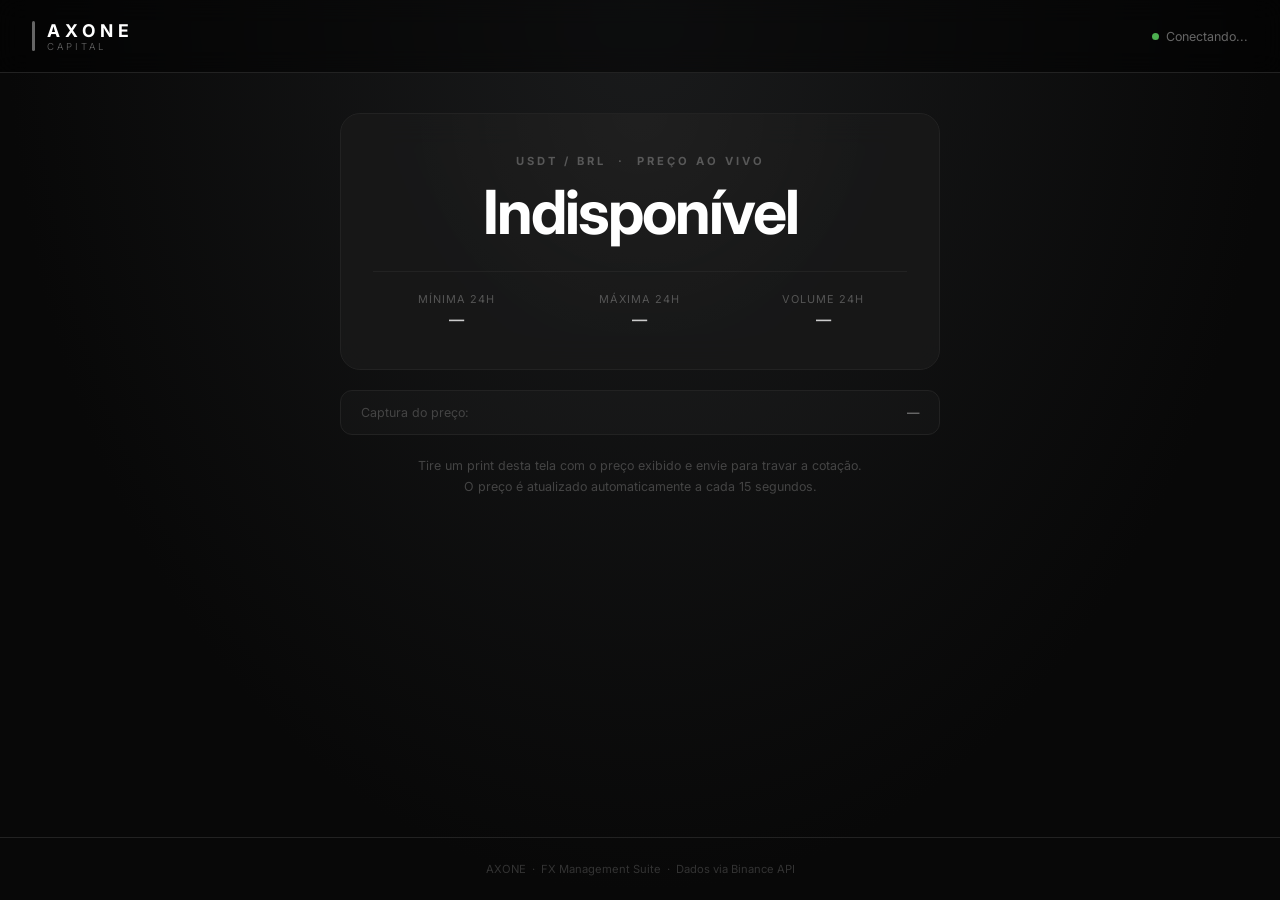
<file: cotacao-cliente.html>
<!DOCTYPE html>
<html lang="pt-BR">
<head>
    <meta charset="UTF-8">
    <meta name="viewport" content="width=device-width, initial-scale=1.0">
    <title>Cotação ao Vivo | AXONE</title>
    <link rel="preconnect" href="https://fonts.googleapis.com">
    <link rel="preconnect" href="https://fonts.gstatic.com" crossorigin>
    <link href="https://fonts.googleapis.com/css2?family=Inter:wght@300;400;600;700&display=swap" rel="stylesheet">
    <style>
        :root {
            --bg:      #0d0d0d;
            --card:    rgba(25,25,25,0.8);
            --border:  #222;
            --silver:  #a0a0a0;
            --green:   #4CAF50;
            --red:     #ff5555;
            --yellow:  #ffc107;
            --blue:    #2196F3;
        }

        * { margin:0; padding:0; box-sizing:border-box; font-family:'Inter',sans-serif; }

        body {
            background: radial-gradient(ellipse at top, #1a1b1c 0%, #080808 70%);
            min-height: 100vh;
            color: #e0e0e0;
            display: flex;
            flex-direction: column;
        }

        /* ── HEADER ── */
        header {
            display: flex;
            align-items: center;
            justify-content: space-between;
            padding: 20px 32px;
            border-bottom: 1px solid var(--border);
            background: rgba(0,0,0,.5);
            backdrop-filter: blur(12px);
            position: sticky; top:0; z-index:10;
        }

        .logo {
            display: flex; align-items: center; gap: 12px;
        }
        .logo-bar { width:3px; height:30px; background:#666; border-radius:2px; }
        .logo-kroma  { font-size:1.1rem; font-weight:700; letter-spacing:5px; color:#fff; }
        .logo-cap    { font-size:.6rem; font-weight:300; letter-spacing:3px; color:#666; }

        .live-dot {
            display: flex; align-items:center; gap:7px;
            font-size:.78rem; color:#666;
        }
        .dot {
            width:7px; height:7px; border-radius:50%;
            background: var(--green); animation: pulse 1.8s infinite;
        }
        @keyframes pulse {
            0%,100%{ opacity:1; transform:scale(1); }
            50%    { opacity:.4; transform:scale(1.4); }
        }

        /* ── MAIN ── */
        main {
            flex: 1;
            max-width: 640px;
            margin: 0 auto;
            padding: 40px 20px 60px;
            width: 100%;
        }

        /* ── PRICE HERO ── */
        .price-card {
            background: var(--card);
            backdrop-filter: blur(16px);
            border: 1px solid var(--border);
            border-radius: 20px;
            padding: 40px 32px;
            text-align: center;
            margin-bottom: 20px;
            position: relative;
            overflow: hidden;
        }
        .price-card::before {
            content: '';
            position: absolute; inset:0;
            background: radial-gradient(circle at 50% 0%, rgba(255,255,255,.03) 0%, transparent 60%);
            pointer-events: none;
        }

        .pair-label {
            font-size: .7rem; font-weight:700; letter-spacing:3px;
            color: #555; text-transform:uppercase; margin-bottom:14px;
        }

        .price-main {
            font-size: 3.8rem;
            font-weight: 700;
            color: #fff;
            letter-spacing: -2px;
            line-height: 1;
            margin-bottom: 10px;
            transition: color .3s;
        }
        .price-main.flash-up   { color: var(--green); }
        .price-main.flash-down { color: var(--red); }

        .price-change {
            font-size: .95rem; font-weight:600; margin-bottom:28px;
        }
        .price-change.up   { color: var(--green); }
        .price-change.down { color: var(--red); }

        .price-meta {
            display: grid; grid-template-columns: 1fr 1fr 1fr;
            gap: 16px; border-top: 1px solid var(--border); padding-top:20px;
        }
        .meta-item { display:flex; flex-direction:column; gap:4px; }
        .meta-label { font-size:.68rem; color:#555; letter-spacing:1px; text-transform:uppercase; }
        .meta-val   { font-size:.95rem; font-weight:600; color:#ccc; }

        /* ── SPREAD CARD ── */
        .spread-card {
            background: var(--card);
            backdrop-filter: blur(16px);
            border: 1px solid var(--border);
            border-radius: 20px;
            padding: 28px 32px;
            margin-bottom: 20px;
        }
        .spread-title {
            font-size:.72rem; font-weight:700; letter-spacing:2px;
            color:#555; text-transform:uppercase; margin-bottom:20px;
        }
        .spread-row {
            display: flex; justify-content:space-between; align-items:center;
            padding: 12px 0; border-bottom:1px solid rgba(255,255,255,.04);
        }
        .spread-row:last-child { border-bottom:none; }
        .spread-row .sr-label { font-size:.85rem; color:#666; }
        .spread-row .sr-val   { font-size:1rem; font-weight:600; color:#e0e0e0; }
        .spread-row .sr-val.highlight { font-size:1.4rem; color:#fff; font-weight:700; }

        /* Botão copiar */
        .copy-row {
            display: flex; align-items:center; gap:12px;
        }
        .btn-copy {
            display: flex; align-items:center; gap:7px;
            background: rgba(255,255,255,.06);
            border: 1px solid #2e2e2e;
            color: #a0a0a0; padding: 9px 16px;
            border-radius: 8px; cursor:pointer;
            font-size:.82rem; font-weight:600;
            transition:.2s; white-space:nowrap;
        }
        .btn-copy:hover { background:rgba(255,255,255,.1); color:#fff; }
        .btn-copy.copied { border-color:var(--green); color:var(--green); }

        /* ── TIMESTAMP ── */
        .timestamp-card {
            background: rgba(255,255,255,.02);
            border: 1px solid var(--border);
            border-radius: 12px;
            padding: 14px 20px;
            display: flex; align-items:center; justify-content:space-between;
            margin-bottom: 20px; font-size:.78rem; color:#444;
        }
        .timestamp-card strong { color:#666; }

        /* ── INSTRUÇÃO ── */
        .instrucao {
            text-align:center;
            font-size:.78rem; color:#444; line-height:1.7;
            padding: 0 10px;
        }

        /* ── FOOTER ── */
        footer {
            text-align:center; padding:24px;
            font-size:.7rem; color:#333;
            border-top:1px solid var(--border);
        }

        /* ── RESPONSIVO ── */
        @media(max-width:480px) {
            header { padding:16px 20px; }
            main   { padding:24px 16px 48px; }
            .price-main { font-size:2.8rem; }
            .price-meta { grid-template-columns:1fr 1fr; }
        }
    </style>
</head>
<body>

<header>
    <div class="logo">
        <div class="logo-bar"></div>
        <div>
            <div class="logo-kroma">AXONE</div>
            <div class="logo-cap">CAPITAL</div>
        </div>
    </div>
    <div class="live-dot">
        <div class="dot"></div>
        <span id="hdr-update">Conectando...</span>
    </div>
</header>

<main>

    <!-- Preço principal -->
    <div class="price-card">
        <div class="pair-label">USDT / BRL &nbsp;·&nbsp; Preço ao Vivo</div>
        <div class="price-main" id="cli-preco">—</div>
        <div class="price-change" id="cli-variacao"></div>
        <div class="price-meta">
            <div class="meta-item">
                <span class="meta-label">Mínima 24h</span>
                <span class="meta-val" id="cli-min">—</span>
            </div>
            <div class="meta-item">
                <span class="meta-label">Máxima 24h</span>
                <span class="meta-val" id="cli-max">—</span>
            </div>
            <div class="meta-item">
                <span class="meta-label">Volume 24h</span>
                <span class="meta-val" id="cli-vol">—</span>
            </div>
        </div>
    </div>

    <!-- Cotação com spread -->
    <div class="spread-card" id="spread-block" style="display:none;">
        <div class="spread-title">Taxa de Câmbio</div>

        <div class="spread-row">
            <span class="sr-label">Cotação de Mercado</span>
            <span class="sr-val" id="cli-cot-mercado">—</span>
        </div>
        <div class="spread-row">
            <span class="sr-label">Taxa com Spread</span>
            <div class="copy-row">
                <span class="sr-val highlight" id="cli-cot-spread">—</span>
                <button class="btn-copy" id="btn-cli-copiar" onclick="copiarCli()">
                    <svg xmlns="http://www.w3.org/2000/svg" width="14" height="14" viewBox="0 0 24 24" fill="none" stroke="currentColor" stroke-width="2" stroke-linecap="round" stroke-linejoin="round"><rect x="9" y="9" width="13" height="13" rx="2"/><path d="M5 15H4a2 2 0 0 1-2-2V4a2 2 0 0 1 2-2h9a2 2 0 0 1 2 2v1"/></svg>
                    Copiar
                </button>
            </div>
        </div>
    </div>

    <!-- Timestamp -->
    <div class="timestamp-card">
        <span>Captura do preço:</span>
        <strong id="cli-timestamp">—</strong>
    </div>

    <!-- Instrução -->
    <p class="instrucao">
        Tire um print desta tela com o preço exibido e envie para travar a cotação.<br>
        O preço é atualizado automaticamente a cada 15 segundos.
    </p>

</main>

<footer>
    AXONE &nbsp;·&nbsp; FX Management Suite &nbsp;·&nbsp; Dados via Binance API
</footer>

<script>
    let precoAtual = 0;
    let precoAnterior = 0;

    async function atualizar() {
        try {
            const r = await fetch('https://api.binance.com/api/v3/ticker/24hr?symbol=USDTBRL');
            const d = await r.json();

            precoAnterior = precoAtual;
            precoAtual    = parseFloat(d.lastPrice);
            const min24   = parseFloat(d.lowPrice);
            const max24   = parseFloat(d.highPrice);
            const vol24   = parseFloat(d.volume);
            const change  = parseFloat(d.priceChangePercent);

            // Spread vindo da URL (?spread=0.6)
            const params   = new URLSearchParams(window.location.search);
            const spreadPct= parseFloat(params.get('spread') || '0') || 0;
            const precoFinal = precoAtual * (1 + spreadPct / 100);

            // Formatar
            const fmt = n => n.toLocaleString('pt-BR',{minimumFractionDigits:4,maximumFractionDigits:4});
            const fmtK = n => n.toLocaleString('pt-BR',{minimumFractionDigits:0,maximumFractionDigits:0});

            // Preço principal com flash de cor
            const elPreco = document.getElementById('cli-preco');
            elPreco.textContent = 'R$ ' + fmt(precoAtual);
            if (precoAnterior > 0) {
                elPreco.classList.remove('flash-up','flash-down');
                void elPreco.offsetWidth;
                elPreco.classList.add(precoAtual >= precoAnterior ? 'flash-up' : 'flash-down');
                setTimeout(() => elPreco.classList.remove('flash-up','flash-down'), 800);
            }

            // Variação
            const elVar = document.getElementById('cli-variacao');
            elVar.textContent = (change>=0?'▲ +':'▽ ') + change.toFixed(2) + '% nas últimas 24h';
            elVar.className   = 'price-change ' + (change>=0?'up':'down');

            document.getElementById('cli-min').textContent = 'R$ ' + fmt(min24);
            document.getElementById('cli-max').textContent = 'R$ ' + fmt(max24);
            document.getElementById('cli-vol').textContent = fmtK(vol24) + ' USDT';

            // Bloco spread
            if (spreadPct > 0) {
                document.getElementById('spread-block').style.display = 'block';
                document.getElementById('cli-cot-mercado').textContent = 'R$ ' + fmt(precoAtual);
                document.getElementById('cli-cot-spread').textContent  = 'R$ ' + fmt(precoFinal);
            }

            // Timestamp
            const agora = new Date().toLocaleString('pt-BR');
            document.getElementById('cli-timestamp').textContent = agora;
            document.getElementById('hdr-update').textContent    = 'Ao vivo · ' + new Date().toLocaleTimeString('pt-BR',{hour:'2-digit',minute:'2-digit'});

        } catch(e) {
            document.getElementById('cli-preco').textContent = 'Indisponível';
        }
    }

    function copiarCli() {
        const el  = document.getElementById('cli-cot-spread');
        const btn = document.getElementById('btn-cli-copiar');
        const txt = el.textContent;
        if (!txt || txt === '—') return;
        navigator.clipboard.writeText(txt).then(() => {
            btn.innerHTML = '<svg xmlns="http://www.w3.org/2000/svg" width="14" height="14" viewBox="0 0 24 24" fill="none" stroke="currentColor" stroke-width="2.5" stroke-linecap="round" stroke-linejoin="round"><polyline points="20 6 9 17 4 12"/></svg> Copiado!';
            btn.classList.add('copied');
            setTimeout(() => {
                btn.innerHTML = '<svg xmlns="http://www.w3.org/2000/svg" width="14" height="14" viewBox="0 0 24 24" fill="none" stroke="currentColor" stroke-width="2" stroke-linecap="round" stroke-linejoin="round"><rect x="9" y="9" width="13" height="13" rx="2"/><path d="M5 15H4a2 2 0 0 1-2-2V4a2 2 0 0 1 2-2h9a2 2 0 0 1 2 2v1"/></svg> Copiar';
                btn.classList.remove('copied');
            }, 2500);
        });
    }

    atualizar();
    setInterval(atualizar, 15000);
</script>

</body>
</html>
</file>
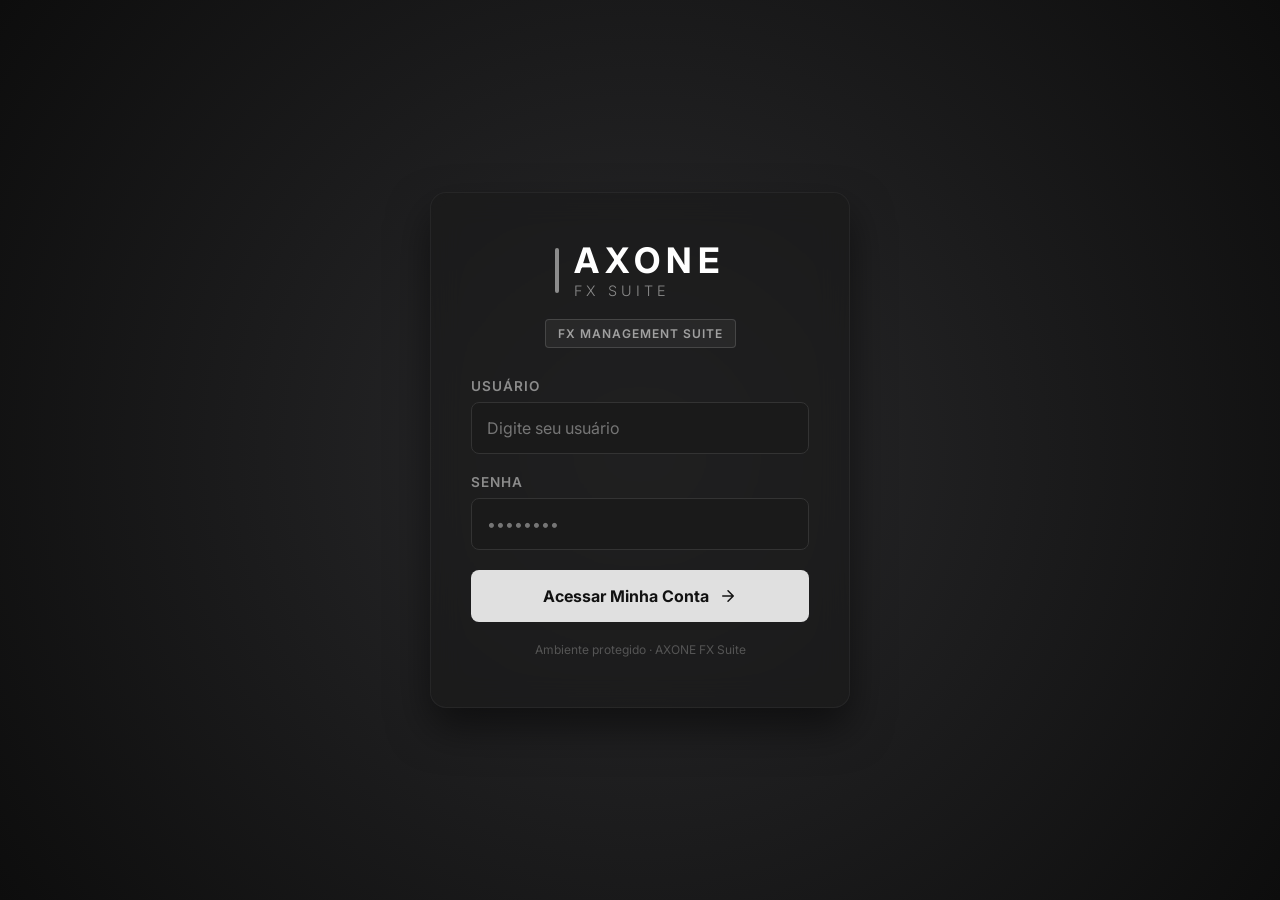
<file: login.html>
<!DOCTYPE html>
<html lang="pt-BR">
<head>
    <meta charset="UTF-8">
    <meta name="viewport" content="width=device-width, initial-scale=1.0">
    <title>Login | AXONE</title>
    <link rel="preconnect" href="https://fonts.googleapis.com">
    <link rel="preconnect" href="https://fonts.gstatic.com" crossorigin>
    <link href="https://fonts.googleapis.com/css2?family=Inter:wght@300;400;600;700&display=swap" rel="stylesheet">
    <style>
        * { margin:0; padding:0; box-sizing:border-box; font-family:'Inter',sans-serif; }
        body {
            background: radial-gradient(circle at center, #2a2a2c 0%, #0d0d0d 100%);
            min-height:100vh; display:flex; align-items:center; justify-content:center; color:#e0e0e0;
        }
        .login-container {
            width:100%; max-width:420px; padding:50px 40px;
            background:rgba(25,25,25,0.6); backdrop-filter:blur(15px);
            border:1px solid rgba(255,255,255,.05); border-radius:16px;
            box-shadow:0 20px 40px rgba(0,0,0,.5); text-align:center;
        }
        .logo-wrapper { display:flex; align-items:center; justify-content:center; gap:15px; margin-bottom:20px; }
        .logo-line { width:4px; height:45px; background:#8c8c8c; border-radius:2px; }
        .logo-text { display:flex; flex-direction:column; align-items:flex-start; }
        .logo-text .kroma   { font-size:2.2rem; font-weight:700; color:#fff; letter-spacing:6px; line-height:1; }
        .logo-text .capital { font-size:.9rem; font-weight:300; color:#8c8c8c; letter-spacing:4px; margin-top:4px; }
        .badge {
            display:inline-block; background:rgba(140,140,140,.1); border:1px solid rgba(140,140,140,.3);
            color:#a0a0a0; font-size:.75rem; font-weight:600; letter-spacing:1px;
            padding:6px 12px; border-radius:4px; margin-bottom:30px; text-transform:uppercase;
        }
        .error-msg {
            display:none; background:rgba(255,85,85,.1); border:1px solid rgba(255,85,85,.35);
            color:#ff7070; font-size:.85rem; padding:12px 15px; border-radius:8px;
            margin-bottom:20px; text-align:left;
        }
        .error-msg.visivel { display:block; }
        .input-group { text-align:left; margin-bottom:20px; }
        .input-group label {
            display:block; font-size:.85rem; color:#8c8c8c; font-weight:600;
            margin-bottom:8px; text-transform:uppercase; letter-spacing:1px;
        }
        .input-group input {
            width:100%; background:#1a1a1a; border:1px solid #333; color:#fff;
            padding:15px; border-radius:8px; font-size:1rem; outline:none; transition:.3s;
        }
        .input-group input:focus { border-color:#a0a0a0; background:#222; }
        .btn-login {
            width:100%; padding:16px; margin-top:10px;
            background:#e0e0e0; color:#121212; border:none; border-radius:8px;
            font-size:1rem; font-weight:700; cursor:pointer; transition:.3s;
            display:flex; justify-content:center; align-items:center; gap:10px;
        }
        .btn-login:hover { background:#fff; box-shadow:0 0 15px rgba(255,255,255,.1); }
        @keyframes shake {
            0%,100%{transform:translateX(0)} 20%{transform:translateX(-8px)}
            40%{transform:translateX(8px)}   60%{transform:translateX(-5px)}
            80%{transform:translateX(5px)}
        }
        .shake { animation:shake .4s ease; }
        .security-note { font-size:.75rem; color:#555; margin-top:20px; }
    </style>
</head>
<body>
<div class="login-container" id="login-card">
    <div class="logo-wrapper">
        <div class="logo-line"></div>
        <div class="logo-text">
            <span class="kroma">AXONE</span>
            <span class="capital">FX SUITE</span>
        </div>
    </div>
    <div class="badge">FX Management Suite</div>
    <div class="error-msg" id="msg-erro">
        Usuário ou senha incorretos. Tente novamente.
    </div>
    <form id="form-login">
        <div class="input-group">
            <label>Usuário</label>
            <input type="text" id="campo-usuario" placeholder="Digite seu usuário" required autocomplete="username">
        </div>
        <div class="input-group">
            <label>Senha</label>
            <input type="password" id="campo-senha" placeholder="••••••••" required autocomplete="current-password">
        </div>
        <button type="submit" class="btn-login">
            Acessar Minha Conta
            <svg width="18" height="18" viewBox="0 0 24 24" fill="none" stroke="currentColor" stroke-width="2" stroke-linecap="round" stroke-linejoin="round"><path d="M5 12h14M12 5l7 7-7 7"/></svg>
        </button>
    </form>
    <div class="security-note">Ambiente protegido · AXONE FX Suite</div>
</div>

<script>
    // Se já está logado, redireciona direto
    if (sessionStorage.getItem('kroma_autenticado') === 'true') {
        window.location.href = 'index.html';
    }

    const CREDENCIAIS = [
        { usuario: "admin", senha: "will007", expira: null }
    ];

    document.getElementById('form-login').addEventListener('submit', function(e) {
        e.preventDefault();
        const usuario = document.getElementById('campo-usuario').value.trim().toLowerCase();
        const senha   = document.getElementById('campo-senha').value;
        const msgErro = document.getElementById('msg-erro');
        const hoje    = new Date().toISOString().split('T')[0];

        const conta  = CREDENCIAIS.find(c => c.usuario === usuario && c.senha === senha);
        const valido = conta && (conta.expira === null || conta.expira >= hoje);

        if (valido) {
            sessionStorage.setItem('kroma_autenticado', 'true');
            sessionStorage.setItem('kroma_usuario', usuario);
            window.location.href = 'index.html';
        } else {
            msgErro.classList.add('visivel');
            const card = document.getElementById('login-card');
            card.classList.remove('shake');
            void card.offsetWidth;
            card.classList.add('shake');
            document.getElementById('campo-senha').value = '';
            document.getElementById('campo-senha').focus();
            setTimeout(() => msgErro.classList.remove('visivel'), 3000);
        }
    });
</script>
</body>
</html>
</file>
